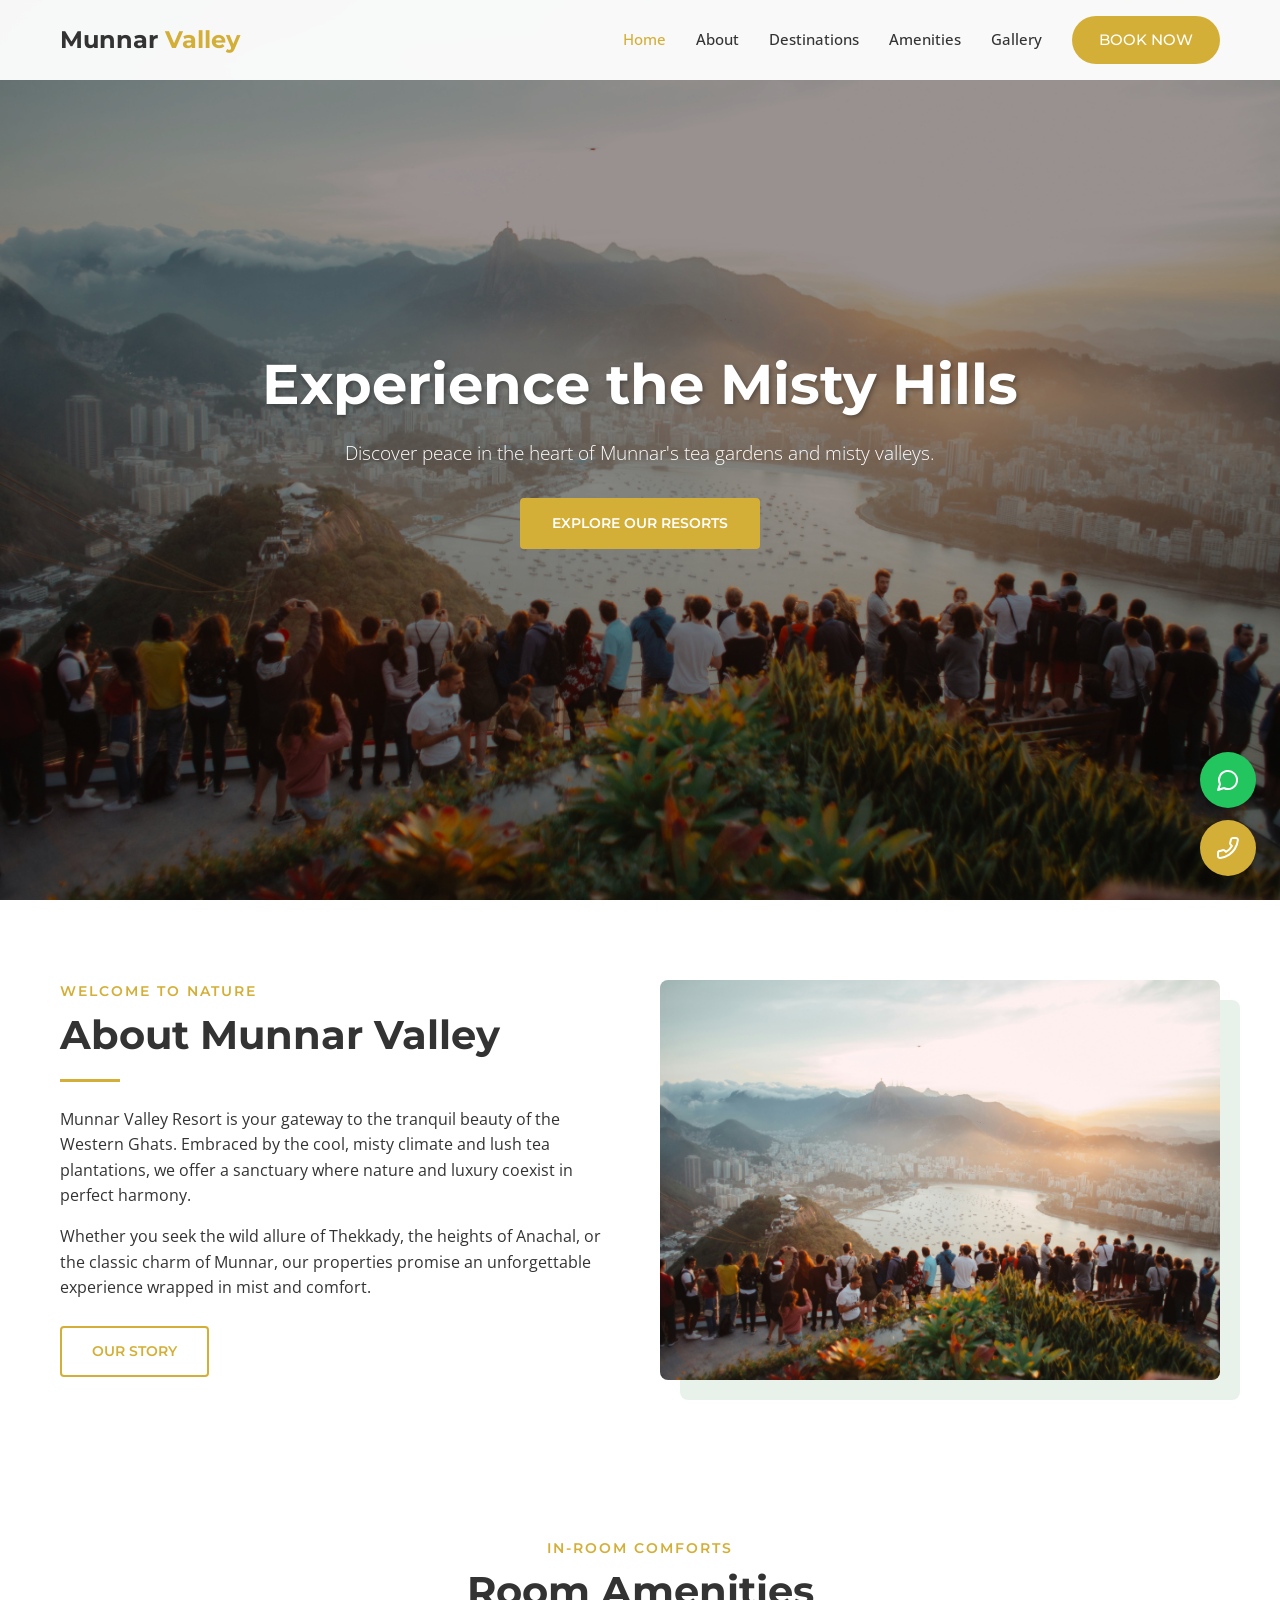
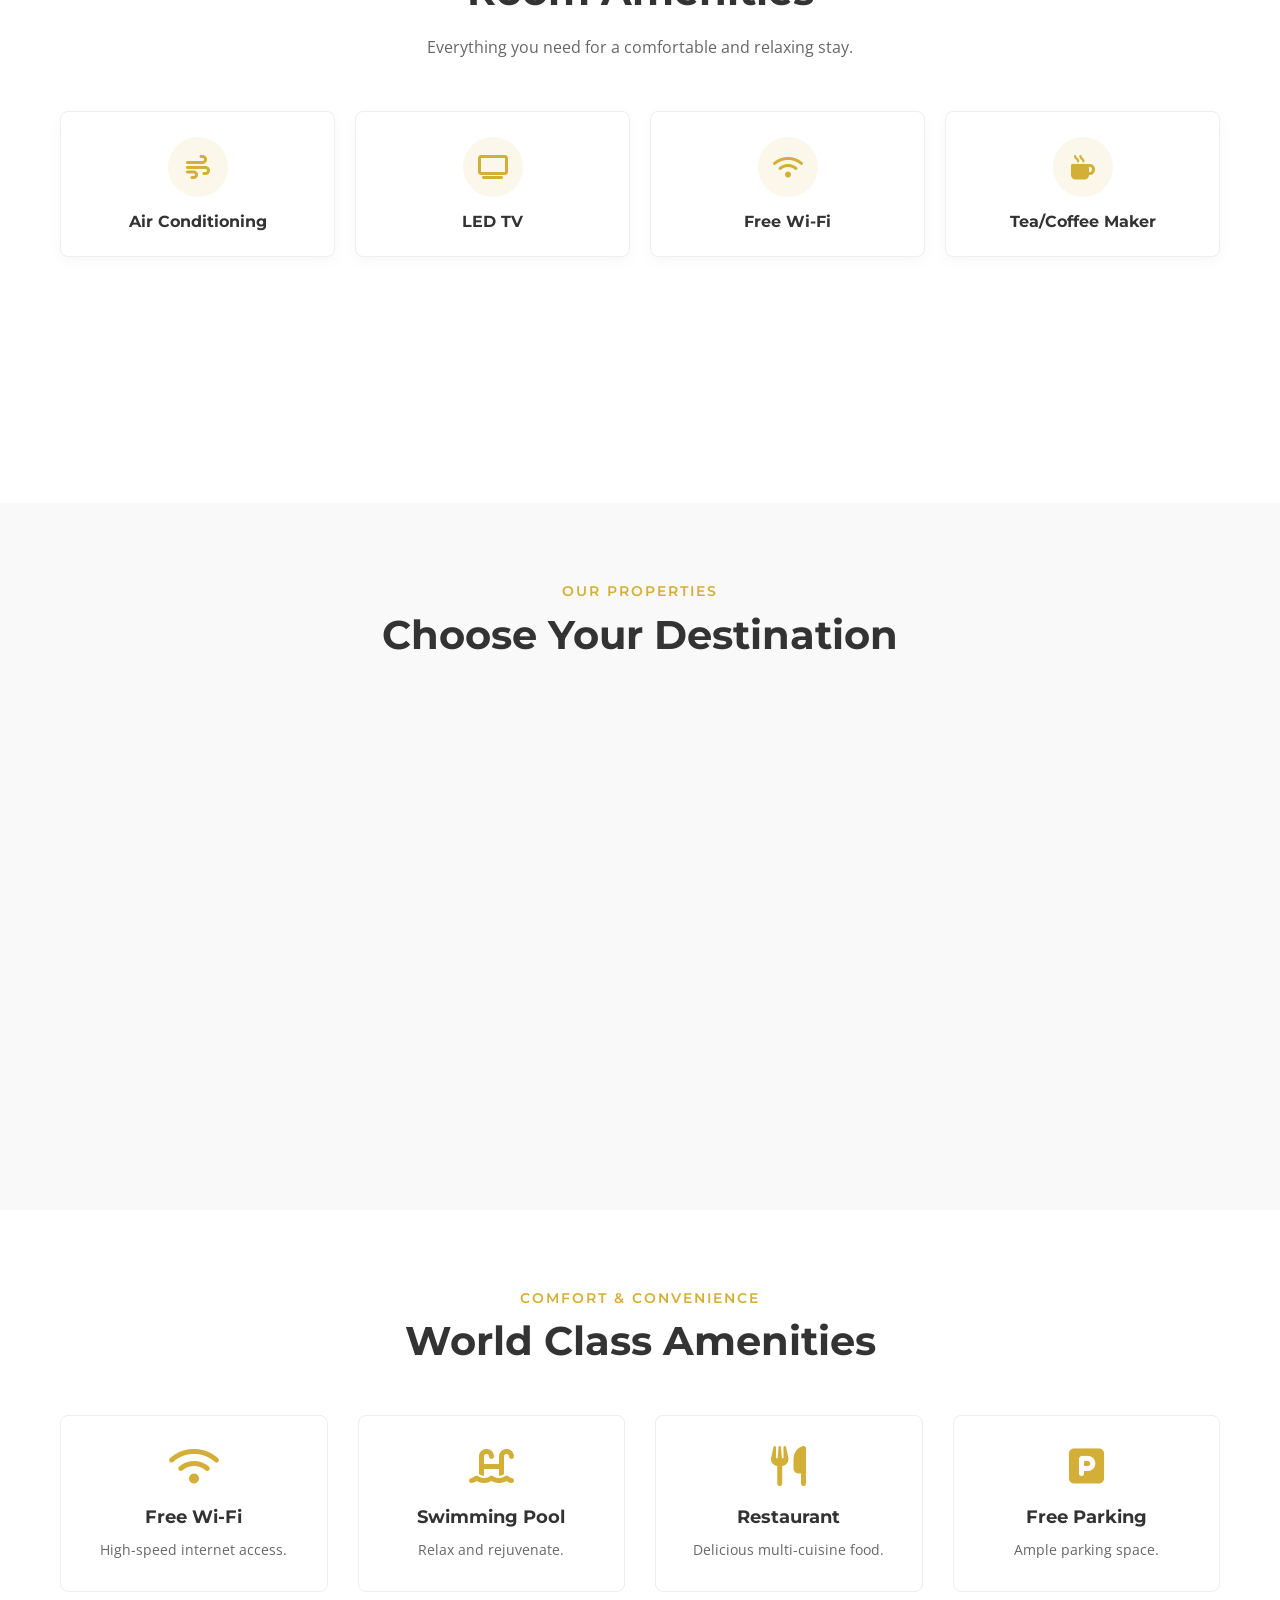
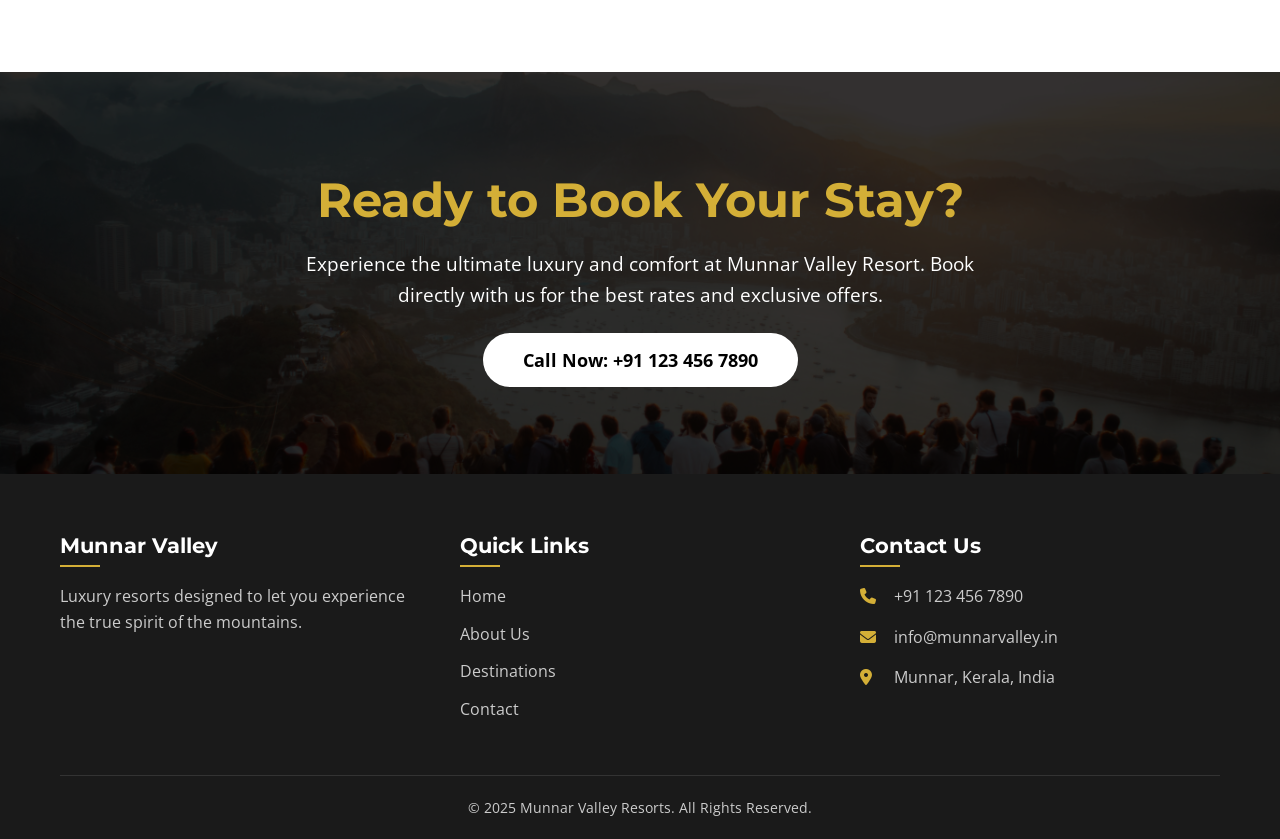
<file: index.html>
<!DOCTYPE html>
<html lang="en">

<head>
    <meta charset="UTF-8">
    <meta name="viewport" content="width=device-width, initial-scale=1.0">
    <meta name="description"
        content="Experience serenity at Munnar Valley Resort. Book your stay in Munnar, Thekkady, or Anachal.">
    <title>Munnar Valley Resort | Misty Hills Escape</title>

    <!-- Google Fonts -->
    <link rel="preconnect" href="https://fonts.googleapis.com">
    <link rel="preconnect" href="https://fonts.gstatic.com" crossorigin>
    <link
        href="https://fonts.googleapis.com/css2?family=Montserrat:wght@300;400;500;600;700&family=Open+Sans:wght@300;400;600&display=swap"
        rel="stylesheet">

    <!-- Custom CSS -->
    <link rel="stylesheet" href="style.css">

    <!-- Font Awesome for Icons -->
    <link rel="stylesheet" href="https://cdnjs.cloudflare.com/ajax/libs/font-awesome/6.4.0/css/all.min.css">
</head>

<body>

    <!-- Header -->
    <header id="header">
        <div class="container">
            <a href="#" class="logo">
                <!-- Text logo for now, can replace with img -->
                Munnar <span>Valley</span>
            </a>

            <nav class="nav-menu">
                <ul>
                    <li><a href="#hero" class="active">Home</a></li>
                    <li><a href="#about">About</a></li>
                    <li><a href="#destinations">Destinations</a></li>
                    <li><a href="#amenities">Amenities</a></li>
                    <li><a href="#gallery">Gallery</a></li>
                    <li><a href="#contact" class="btn-nav">Book Now</a></li>
                </ul>
            </nav>

            <div class="hamburger">
                <i class="fas fa-bars"></i>
            </div>
        </div>
    </header>

    <!-- Hero Section -->
    <section id="hero">
        <div class="hero-bg"></div>
        <div class="hero-overlay"></div>
        <div class="hero-content">
            <h1 class="fade-in-up">Experience the Misty Hills</h1>
            <p class="fade-in-up delay-1">Discover peace in the heart of Munnar's tea gardens and misty valleys.</p>
            <a href="#destinations" class="btn-primary fade-in-up delay-2">Explore Our Resorts</a>
        </div>
    </section>

    <!-- About Section -->
    <section id="about" class="section-padding">
        <div class="container grid-2">
            <div class="about-text scroll-animate">
                <h4 class="sub-heading">Welcome to Nature</h4>
                <h2>About Munnar Valley</h2>
                <div class="about-divider"></div>
                <p>Munnar Valley Resort is your gateway to the tranquil beauty of the Western Ghats. Embraced by the
                    cool, misty climate and lush tea plantations, we offer a sanctuary where nature and luxury coexist
                    in perfect harmony.</p>
                <p style="margin-top: 15px;">Whether you seek the wild allure of Thekkady, the heights of Anachal, or
                    the classic charm of Munnar, our properties promise an unforgettable experience wrapped in mist and
                    comfort.</p>
                <a href="#contact" class="btn-secondary" style="margin-top: 25px;">Our Story</a>
            </div>
            <div class="about-image scroll-animate delay-1">
                <img src="assets/interior.jpg" alt="Luxury Resort Interior"
                    style="border-radius: 8px; width: 100%; height: 400px; object-fit: cover; box-shadow: 20px 20px 0 rgba(46, 125, 50, 0.1);">
            </div>
        </div>
    </section>

    <!-- Room Amenities Section -->
    <section id="room-amenities" class="section-padding bg-pattern">
        <div class="container">
            <div class="section-header text-center">
                <h4 class="sub-heading">In-Room Comforts</h4>
                <h2>Room Amenities</h2>
                <p class="header-desc">Everything you need for a comfortable and relaxing stay.</p>
            </div>

            <div class="room-amenities-grid">
                <div class="room-amenity-card scroll-animate">
                    <div class="icon-box"><i class="fas fa-wind"></i></div>
                    <h4>Air Conditioning</h4>
                </div>
                <div class="room-amenity-card scroll-animate delay-1">
                    <div class="icon-box"><i class="fas fa-tv"></i></div>
                    <h4>LED TV</h4>
                </div>
                <div class="room-amenity-card scroll-animate delay-2">
                    <div class="icon-box"><i class="fas fa-wifi"></i></div>
                    <h4>Free Wi-Fi</h4>
                </div>
                <div class="room-amenity-card scroll-animate delay-3">
                    <div class="icon-box"><i class="fas fa-mug-hot"></i></div>
                    <h4>Tea/Coffee Maker</h4>
                </div>
                <div class="room-amenity-card scroll-animate">
                    <div class="icon-box"><i class="fas fa-bed"></i></div>
                    <h4>Premium Bedding</h4>
                </div>
                <div class="room-amenity-card scroll-animate delay-1">
                    <div class="icon-box"><i class="fas fa-mobile-alt"></i></div>
                    <h4>Intercom</h4>
                </div>
                <div class="room-amenity-card scroll-animate delay-2">
                    <div class="icon-box"><i class="fas fa-shower"></i></div>
                    <h4>Hot Water</h4>
                </div>
                <div class="room-amenity-card scroll-animate delay-3">
                    <div class="icon-box"><i class="fas fa-tshirt"></i></div>
                    <h4>Wardrobe</h4>
                </div>
            </div>
        </div>
    </section>

    <!-- Destinations Section -->
    <section id="destinations" class="section-padding bg-light">
        <div class="container">
            <div class="section-header text-center">
                <h4 class="sub-heading">Our Properties</h4>
                <h2>Choose Your Destination</h2>
            </div>

            <div class="destinations-grid">
                <!-- Property 1 -->
                <div class="property-card scroll-animate">
                    <div class="card-img">
                        <img src="assets/munnar.jpg" alt="Munnar Tea Gardens"
                            style="width: 100%; height: 100%; object-fit: cover;">
                    </div>
                    <div class="card-body">
                        <h3>Munnar Valley Main</h3>
                        <p>Surrounded by endless tea gardens and a cool, misty breeze year-round.</p>
                        <a href="#" class="read-more">View Details <i class="fas fa-arrow-right"></i></a>
                    </div>
                </div>

                <!-- Property 2 -->
                <div class="property-card scroll-animate delay-1">
                    <div class="card-img">
                        <img src="assets/thekkady.jpg" alt="Thekkady Wilderness"
                            style="width: 100%; height: 100%; object-fit: cover;">
                    </div>
                    <div class="card-body">
                        <h3>Thekkady Wilderness</h3>
                        <p>Experience the thrill of the wild sanctuary with premium comfort.</p>
                        <a href="#" class="read-more">View Details <i class="fas fa-arrow-right"></i></a>
                    </div>
                </div>

                <!-- Property 3 -->
                <div class="property-card scroll-animate delay-2">
                    <div class="card-img">
                        <img src="assets/anachal.jpg" alt="Anachal Misty Hills"
                            style="width: 100%; height: 100%; object-fit: cover;">
                    </div>
                    <div class="card-body">
                        <h3>Anachal Heights</h3>
                        <p>A panoramic view of the misty hills, perfect for a peaceful retreat.</p>
                        <a href="#" class="read-more">View Details <i class="fas fa-arrow-right"></i></a>
                    </div>
                </div>
            </div>
        </div>
    </section>

    <!-- Amenities Section -->
    <section id="amenities" class="section-padding">
        <div class="container">
            <div class="section-header text-center">
                <h4 class="sub-heading">Comfort & Convenience</h4>
                <h2>World Class Amenities</h2>
            </div>

            <div class="amenities-grid">
                <div class="amenity-item scroll-animate">
                    <i class="fas fa-wifi"></i>
                    <h4>Free Wi-Fi</h4>
                    <p>High-speed internet access.</p>
                </div>
                <div class="amenity-item scroll-animate delay-1">
                    <i class="fas fa-swimming-pool"></i>
                    <h4>Swimming Pool</h4>
                    <p>Relax and rejuvenate.</p>
                </div>
                <div class="amenity-item scroll-animate delay-2">
                    <i class="fas fa-utensils"></i>
                    <h4>Restaurant</h4>
                    <p>Delicious multi-cuisine food.</p>
                </div>
                <div class="amenity-item scroll-animate delay-3">
                    <i class="fas fa-parking"></i>
                    <h4>Free Parking</h4>
                    <p>Ample parking space.</p>
                </div>
            </div>
        </div>
    </section>

    <!-- Ready to Book Section -->
    <section id="cta" class="text-center">
        <div class="container">
            <div class="content scroll-animate">
                <h2>Ready to Book Your Stay?</h2>
                <p>Experience the ultimate luxury and comfort at Munnar Valley Resort. Book directly with us for
                    the best rates and exclusive offers.</p>
                <a href="#contact" class="btn-cta">Call Now: +91 123 456 7890</a>
            </div>
        </div>
    </section>

    <!-- Footer -->
    <footer id="footer">
        <div class="container">
            <div class="footer-grid">
                <div class="footer-col">
                    <h3>Munnar Valley</h3>
                    <p>Luxury resorts designed to let you experience the true spirit of the mountains.</p>
                </div>
                <div class="footer-col">
                    <h3>Quick Links</h3>
                    <ul>
                        <li><a href="#hero">Home</a></li>
                        <li><a href="#about">About Us</a></li>
                        <li><a href="#destinations">Destinations</a></li>
                        <li><a href="#contact">Contact</a></li>
                    </ul>
                </div>
                <div class="footer-col">
                    <h3>Contact Us</h3>
                    <p><i class="fas fa-phone"></i> +91 123 456 7890</p>
                    <p><i class="fas fa-envelope"></i> info@munnarvalley.in</p>
                    <p><i class="fas fa-map-marker-alt"></i> Munnar, Kerala, India</p>
                </div>
            </div>
            <div class="footer-bottom">
                <p>&copy; 2025 Munnar Valley Resorts. All Rights Reserved.</p>
            </div>
        </div>
    </footer>

    <!-- Floating Buttons -->
    <!-- Floating Buttons -->
    <div class="floating-container">
        <!-- WhatsApp -->
        <a href="https://wa.me/911234567890" target="_blank" rel="noopener noreferrer" class="float-item whatsapp-item"
            title="Chat on WhatsApp">
            <svg xmlns="http://www.w3.org/2000/svg" width="24" height="24" viewBox="0 0 24 24" fill="none"
                stroke="currentColor" stroke-width="2" stroke-linecap="round" stroke-linejoin="round"
                class="lucide lucide-message-circle">
                <path d="M7.9 20A9 9 0 1 0 4 16.1L2 22Z"></path>
            </svg>
            <span class="tooltip">Chat on WhatsApp</span>
        </a>
        <!-- Call -->
        <a href="tel:+911234567890" class="float-item call-item" title="Call Now">
            <svg xmlns="http://www.w3.org/2000/svg" width="24" height="24" viewBox="0 0 24 24" fill="none"
                stroke="currentColor" stroke-width="2" stroke-linecap="round" stroke-linejoin="round"
                class="lucide lucide-phone">
                <path
                    d="M22 16.92v3a2 2 0 0 1-2.18 2 19.79 19.79 0 0 1-8.63-3.07 19.5 19.5 0 0 1-6-6 19.79 19.79 0 0 1-3.07-8.67A2 2 0 0 1 4.11 2h3a2 2 0 0 1 2 1.72 12.84 12.84 0 0 0 .7 2.81 2 2 0 0 1-.45 2.11L8.09 9.91a16 16 0 0 0 6 6l1.27-1.27a2 2 0 0 1 2.11-.45 12.84 12.84 0 0 0 2.81.7A2 2 0 0 1 22 16.92z">
                </path>
            </svg>
            <span class="tooltip">Call Now</span>
        </a>
    </div>

    <!-- Scripts -->
    <script src="script.js"></script>
</body>

</html>
</file>
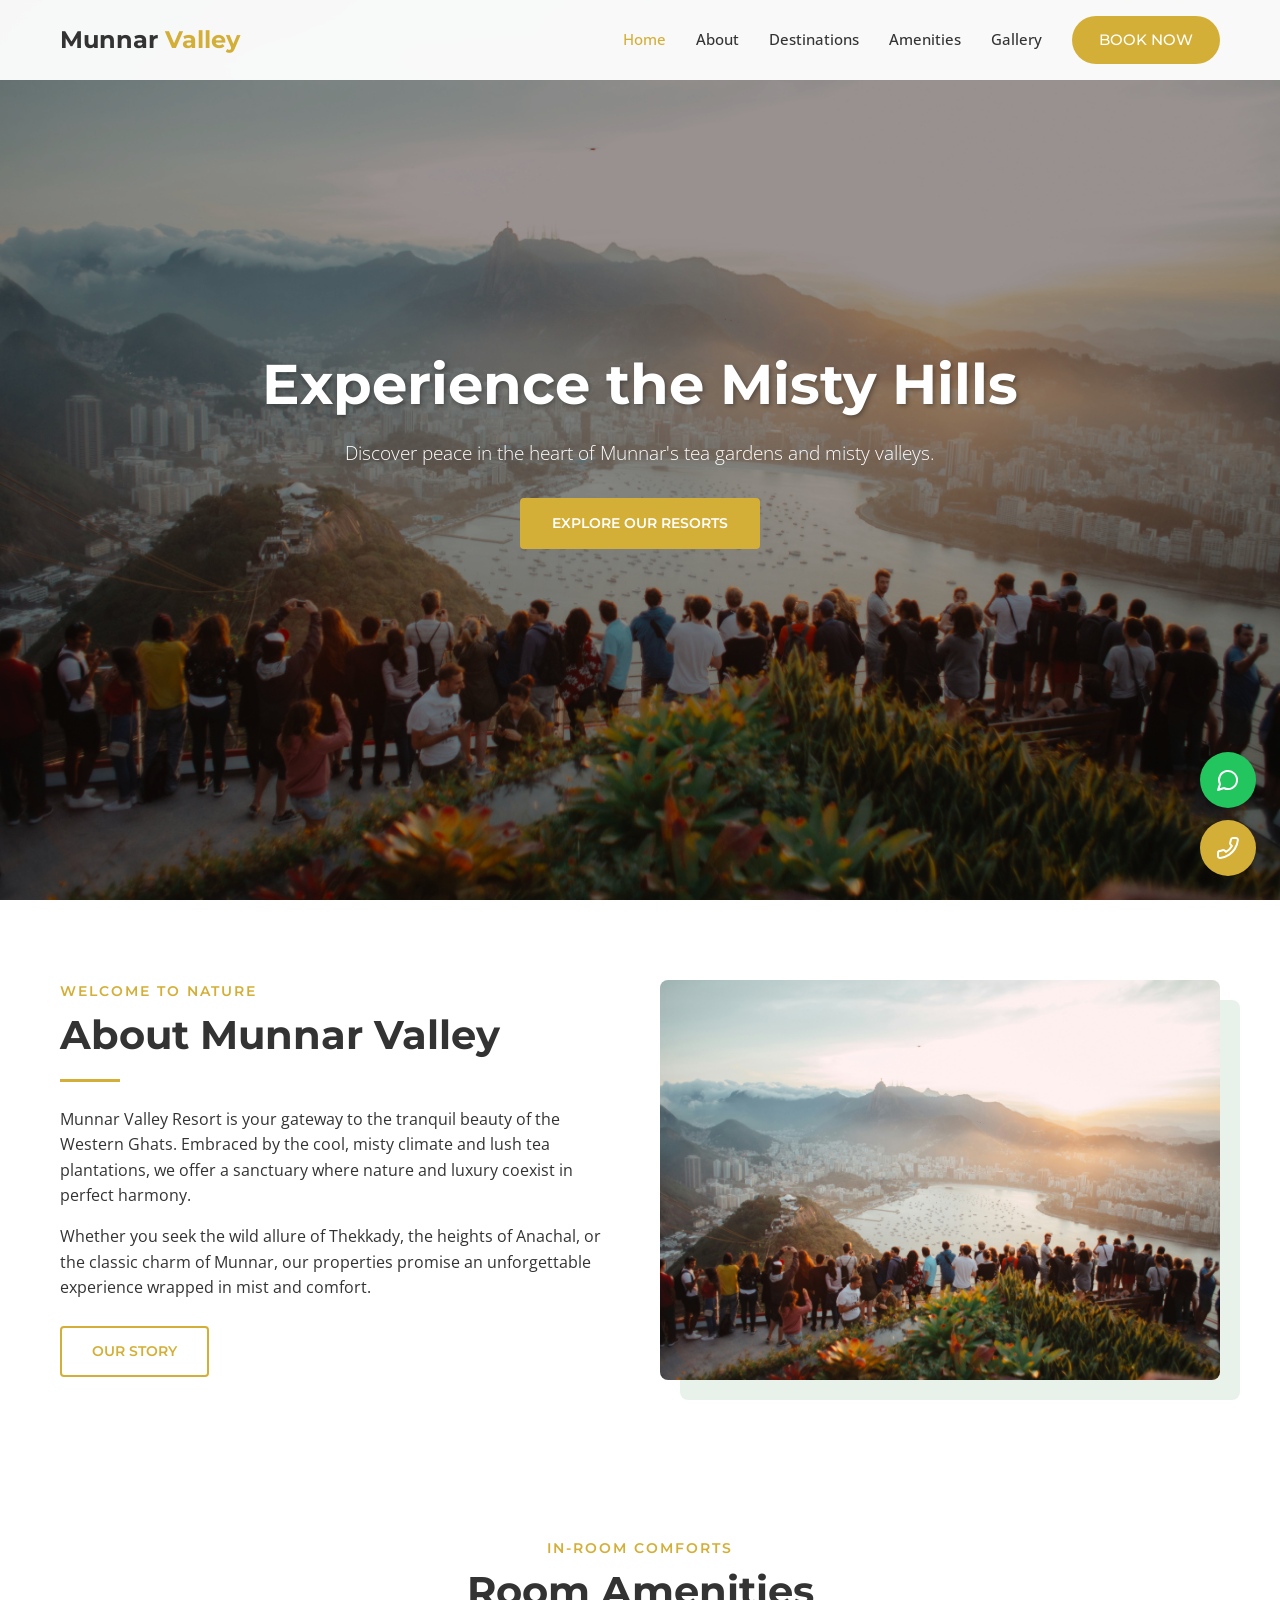
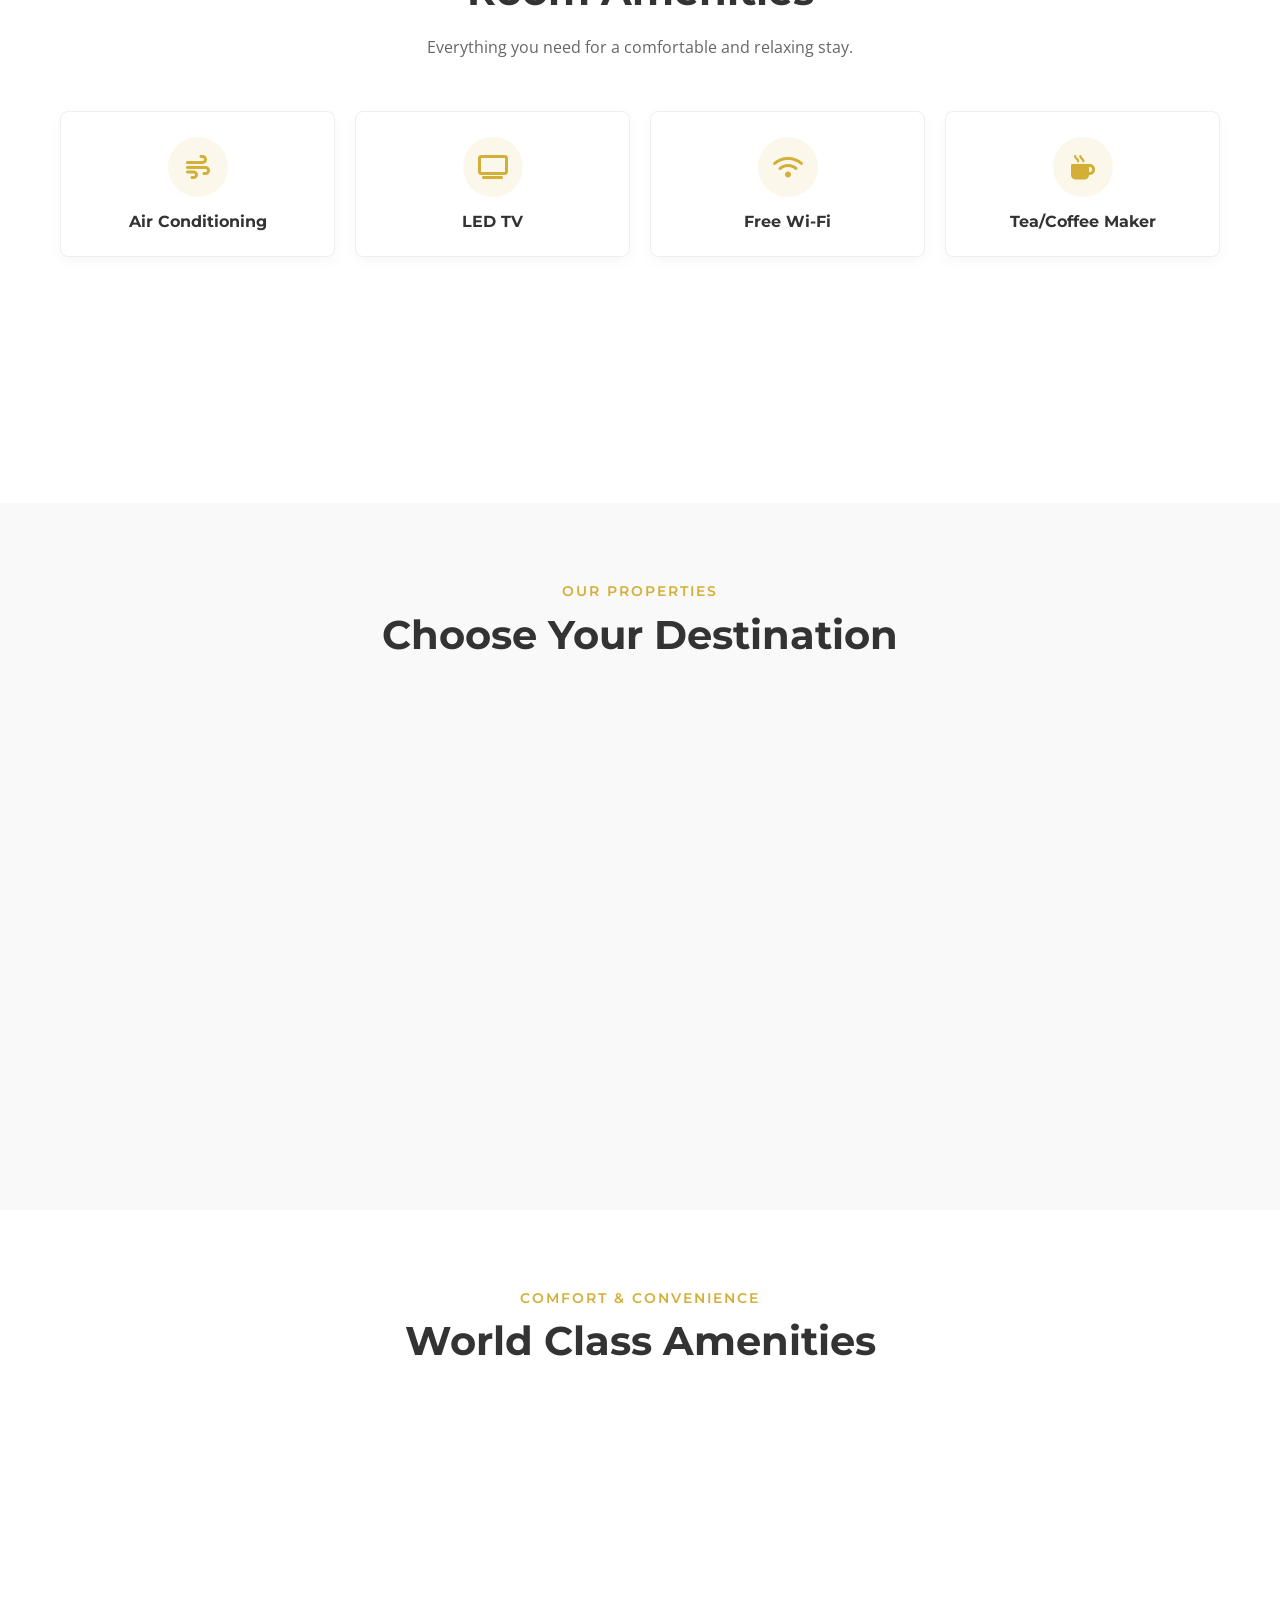
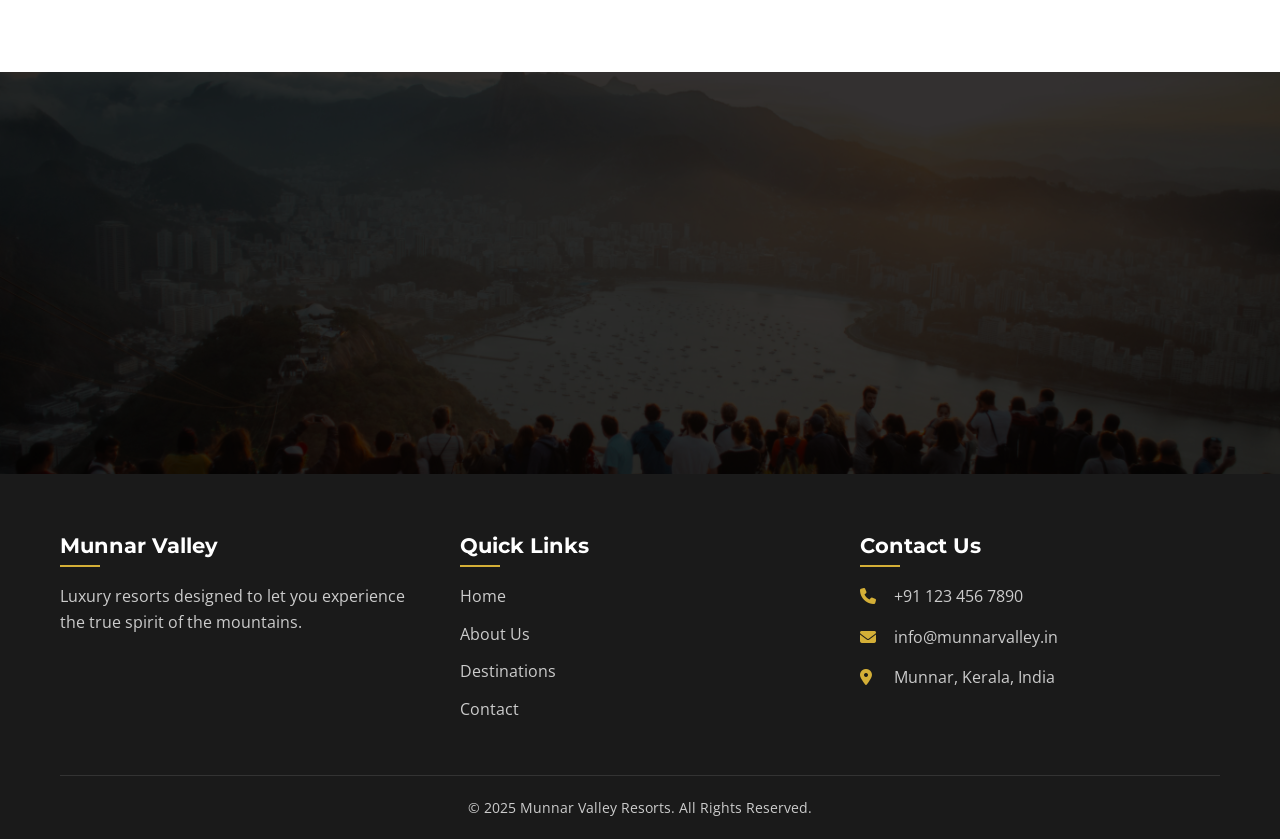
<file: home.html>
<!DOCTYPE html>
<html lang="en">

<head>
    <meta charset="UTF-8">
    <meta name="viewport" content="width=device-width, initial-scale=1.0">
    <meta name="description"
        content="Experience serenity at Munnar Valley Resort. Book your stay in Munnar, Thekkady, or Anachal.">
    <title>Munnar Valley Resort | Misty Hills Escape</title>

    <!-- Google Fonts -->
    <link rel="preconnect" href="https://fonts.googleapis.com">
    <link rel="preconnect" href="https://fonts.gstatic.com" crossorigin>
    <link
        href="https://fonts.googleapis.com/css2?family=Montserrat:wght@300;400;500;600;700&family=Open+Sans:wght@300;400;600&display=swap"
        rel="stylesheet">

    <!-- Custom CSS -->
    <link rel="stylesheet" href="style.css">

    <!-- Font Awesome for Icons -->
    <link rel="stylesheet" href="https://cdnjs.cloudflare.com/ajax/libs/font-awesome/6.4.0/css/all.min.css">
</head>

<body>

    <!-- Header -->
    <header id="header">
        <div class="container">
            <a href="#" class="logo">
                <!-- Text logo for now, can replace with img -->
                Munnar <span>Valley</span>
            </a>

            <nav class="nav-menu">
                <ul>
                    <li><a href="#hero" class="active">Home</a></li>
                    <li><a href="#about">About</a></li>
                    <li><a href="#destinations">Destinations</a></li>
                    <li><a href="#amenities">Amenities</a></li>
                    <li><a href="#gallery">Gallery</a></li>
                    <li><a href="#contact" class="btn-nav">Book Now</a></li>
                </ul>
            </nav>

            <div class="hamburger">
                <i class="fas fa-bars"></i>
            </div>
        </div>
    </header>

    <!-- Hero Section -->
    <section id="hero">
        <div class="hero-bg"></div>
        <div class="hero-overlay"></div>
        <div class="hero-content">
            <h1 class="fade-in-up">Experience the Misty Hills</h1>
            <p class="fade-in-up delay-1">Discover peace in the heart of Munnar's tea gardens and misty valleys.</p>
            <a href="#destinations" class="btn-primary fade-in-up delay-2">Explore Our Resorts</a>
        </div>
    </section>

    <!-- About Section -->
    <section id="about" class="section-padding">
        <div class="container grid-2">
            <div class="about-text scroll-animate">
                <h4 class="sub-heading">Welcome to Nature</h4>
                <h2>About Munnar Valley</h2>
                <div class="about-divider"></div>
                <p>Munnar Valley Resort is your gateway to the tranquil beauty of the Western Ghats. Embraced by the
                    cool, misty climate and lush tea plantations, we offer a sanctuary where nature and luxury coexist
                    in perfect harmony.</p>
                <p style="margin-top: 15px;">Whether you seek the wild allure of Thekkady, the heights of Anachal, or
                    the classic charm of Munnar, our properties promise an unforgettable experience wrapped in mist and
                    comfort.</p>
                <a href="#contact" class="btn-secondary" style="margin-top: 25px;">Our Story</a>
            </div>
            <div class="about-image scroll-animate delay-1">
                <img src="assets/interior.jpg" alt="Luxury Resort Interior"
                    style="border-radius: 8px; width: 100%; height: 400px; object-fit: cover; box-shadow: 20px 20px 0 rgba(46, 125, 50, 0.1);">
            </div>
        </div>
    </section>

    <!-- Room Amenities Section -->
    <section id="room-amenities" class="section-padding bg-pattern">
        <div class="container">
            <div class="section-header text-center">
                <h4 class="sub-heading">In-Room Comforts</h4>
                <h2>Room Amenities</h2>
                <p class="header-desc">Everything you need for a comfortable and relaxing stay.</p>
            </div>

            <div class="room-amenities-grid">
                <div class="room-amenity-card scroll-animate">
                    <div class="icon-box"><i class="fas fa-wind"></i></div>
                    <h4>Air Conditioning</h4>
                </div>
                <div class="room-amenity-card scroll-animate delay-1">
                    <div class="icon-box"><i class="fas fa-tv"></i></div>
                    <h4>LED TV</h4>
                </div>
                <div class="room-amenity-card scroll-animate delay-2">
                    <div class="icon-box"><i class="fas fa-wifi"></i></div>
                    <h4>Free Wi-Fi</h4>
                </div>
                <div class="room-amenity-card scroll-animate delay-3">
                    <div class="icon-box"><i class="fas fa-mug-hot"></i></div>
                    <h4>Tea/Coffee Maker</h4>
                </div>
                <div class="room-amenity-card scroll-animate">
                    <div class="icon-box"><i class="fas fa-bed"></i></div>
                    <h4>Premium Bedding</h4>
                </div>
                <div class="room-amenity-card scroll-animate delay-1">
                    <div class="icon-box"><i class="fas fa-mobile-alt"></i></div>
                    <h4>Intercom</h4>
                </div>
                <div class="room-amenity-card scroll-animate delay-2">
                    <div class="icon-box"><i class="fas fa-shower"></i></div>
                    <h4>Hot Water</h4>
                </div>
                <div class="room-amenity-card scroll-animate delay-3">
                    <div class="icon-box"><i class="fas fa-tshirt"></i></div>
                    <h4>Wardrobe</h4>
                </div>
            </div>
        </div>
    </section>

    <!-- Destinations Section -->
    <section id="destinations" class="section-padding bg-light">
        <div class="container">
            <div class="section-header text-center">
                <h4 class="sub-heading">Our Properties</h4>
                <h2>Choose Your Destination</h2>
            </div>

            <div class="destinations-grid">
                <!-- Property 1 -->
                <div class="property-card scroll-animate">
                    <div class="card-img">
                        <img src="assets/munnar.jpg" alt="Munnar Tea Gardens"
                            style="width: 100%; height: 100%; object-fit: cover;">
                    </div>
                    <div class="card-body">
                        <h3>Munnar Valley Main</h3>
                        <p>Surrounded by endless tea gardens and a cool, misty breeze year-round.</p>
                        <a href="#" class="read-more">View Details <i class="fas fa-arrow-right"></i></a>
                    </div>
                </div>

                <!-- Property 2 -->
                <div class="property-card scroll-animate delay-1">
                    <div class="card-img">
                        <img src="assets/thekkady.jpg" alt="Thekkady Wilderness"
                            style="width: 100%; height: 100%; object-fit: cover;">
                    </div>
                    <div class="card-body">
                        <h3>Thekkady Wilderness</h3>
                        <p>Experience the thrill of the wild sanctuary with premium comfort.</p>
                        <a href="#" class="read-more">View Details <i class="fas fa-arrow-right"></i></a>
                    </div>
                </div>

                <!-- Property 3 -->
                <div class="property-card scroll-animate delay-2">
                    <div class="card-img">
                        <img src="assets/anachal.jpg" alt="Anachal Misty Hills"
                            style="width: 100%; height: 100%; object-fit: cover;">
                    </div>
                    <div class="card-body">
                        <h3>Anachal Heights</h3>
                        <p>A panoramic view of the misty hills, perfect for a peaceful retreat.</p>
                        <a href="#" class="read-more">View Details <i class="fas fa-arrow-right"></i></a>
                    </div>
                </div>
            </div>
        </div>
    </section>

    <!-- Amenities Section -->
    <section id="amenities" class="section-padding">
        <div class="container">
            <div class="section-header text-center">
                <h4 class="sub-heading">Comfort & Convenience</h4>
                <h2>World Class Amenities</h2>
            </div>

            <div class="amenities-grid">
                <div class="amenity-item scroll-animate">
                    <i class="fas fa-wifi"></i>
                    <h4>Free Wi-Fi</h4>
                    <p>High-speed internet access.</p>
                </div>
                <div class="amenity-item scroll-animate delay-1">
                    <i class="fas fa-swimming-pool"></i>
                    <h4>Swimming Pool</h4>
                    <p>Relax and rejuvenate.</p>
                </div>
                <div class="amenity-item scroll-animate delay-2">
                    <i class="fas fa-utensils"></i>
                    <h4>Restaurant</h4>
                    <p>Delicious multi-cuisine food.</p>
                </div>
                <div class="amenity-item scroll-animate delay-3">
                    <i class="fas fa-parking"></i>
                    <h4>Free Parking</h4>
                    <p>Ample parking space.</p>
                </div>
            </div>
        </div>
    </section>

    <!-- Ready to Book Section -->
    <section id="cta" class="text-center">
        <div class="container">
            <div class="content scroll-animate">
                <h2>Ready to Book Your Stay?</h2>
                <p>Experience the ultimate luxury and comfort at Munnar Valley Resort. Book directly with us for
                    the best rates and exclusive offers.</p>
                <a href="#contact" class="btn-cta">Call Now: +91 123 456 7890</a>
            </div>
        </div>
    </section>

    <!-- Footer -->
    <footer id="footer">
        <div class="container">
            <div class="footer-grid">
                <div class="footer-col">
                    <h3>Munnar Valley</h3>
                    <p>Luxury resorts designed to let you experience the true spirit of the mountains.</p>
                </div>
                <div class="footer-col">
                    <h3>Quick Links</h3>
                    <ul>
                        <li><a href="#hero">Home</a></li>
                        <li><a href="#about">About Us</a></li>
                        <li><a href="#destinations">Destinations</a></li>
                        <li><a href="#contact">Contact</a></li>
                    </ul>
                </div>
                <div class="footer-col">
                    <h3>Contact Us</h3>
                    <p><i class="fas fa-phone"></i> +91 123 456 7890</p>
                    <p><i class="fas fa-envelope"></i> info@munnarvalley.in</p>
                    <p><i class="fas fa-map-marker-alt"></i> Munnar, Kerala, India</p>
                </div>
            </div>
            <div class="footer-bottom">
                <p>&copy; 2025 Munnar Valley Resorts. All Rights Reserved.</p>
            </div>
        </div>
    </footer>

    <!-- Floating Buttons -->
    <!-- Floating Buttons -->
    <div class="floating-container">
        <!-- WhatsApp -->
        <a href="https://wa.me/911234567890" target="_blank" rel="noopener noreferrer" class="float-item whatsapp-item"
            title="Chat on WhatsApp">
            <svg xmlns="http://www.w3.org/2000/svg" width="24" height="24" viewBox="0 0 24 24" fill="none"
                stroke="currentColor" stroke-width="2" stroke-linecap="round" stroke-linejoin="round"
                class="lucide lucide-message-circle">
                <path d="M7.9 20A9 9 0 1 0 4 16.1L2 22Z"></path>
            </svg>
            <span class="tooltip">Chat on WhatsApp</span>
        </a>
        <!-- Call -->
        <a href="tel:+911234567890" class="float-item call-item" title="Call Now">
            <svg xmlns="http://www.w3.org/2000/svg" width="24" height="24" viewBox="0 0 24 24" fill="none"
                stroke="currentColor" stroke-width="2" stroke-linecap="round" stroke-linejoin="round"
                class="lucide lucide-phone">
                <path
                    d="M22 16.92v3a2 2 0 0 1-2.18 2 19.79 19.79 0 0 1-8.63-3.07 19.5 19.5 0 0 1-6-6 19.79 19.79 0 0 1-3.07-8.67A2 2 0 0 1 4.11 2h3a2 2 0 0 1 2 1.72 12.84 12.84 0 0 0 .7 2.81 2 2 0 0 1-.45 2.11L8.09 9.91a16 16 0 0 0 6 6l1.27-1.27a2 2 0 0 1 2.11-.45 12.84 12.84 0 0 0 2.81.7A2 2 0 0 1 22 16.92z">
                </path>
            </svg>
            <span class="tooltip">Call Now</span>
        </a>
    </div>

    <!-- Scripts -->
    <script src="script.js"></script>
</body>

</html>
</file>
<file: style.css>
/* =========================================
   1. VARIABLES & RESET
   ========================================= */
:root {
    --primary-color: #d4af37;
    /* Gold/Luxury color */
    --primary-dark: #b89628;
    --text-dark: #333333;
    --text-light: #666666;
    --bg-light: #f9f9f9;
    --white: #ffffff;
    --black: #000000;
    --header-height: 80px;
    --font-heading: 'Montserrat', sans-serif;
    --font-body: 'Open Sans', sans-serif;
    --transition: all 0.3s ease;
}

* {
    margin: 0;
    padding: 0;
    box-sizing: border-box;
}

html {
    scroll-behavior: smooth;
}

body {
    font-family: var(--font-body);
    color: var(--text-dark);
    line-height: 1.6;
    overflow-x: hidden;
}

a {
    text-decoration: none;
    color: inherit;
    transition: var(--transition);
}

ul {
    list-style: none;
}

img {
    max-width: 100%;
    display: block;
}

/* =========================================
   2. UTILITY CLASSES
   ========================================= */
.container {
    max-width: 1200px;
    margin: 0 auto;
    padding: 0 20px;
}

.section-padding {
    padding: 80px 0;
}

.bg-light {
    background-color: var(--bg-light);
}

.bg-pattern {
    background-color: #ffffff;
    background-image: radial-gradient(#2E7D3222 0.5px, transparent 0.5px);
    background-size: 20px 20px;
}

.text-center {
    text-align: center;
}

.grid-2 {
    display: grid;
    grid-template-columns: 1fr 1fr;
    gap: 40px;
    align-items: center;
}

/* Headings */
h1,
h2,
h3,
h4 {
    font-family: var(--font-heading);
    font-weight: 700;
    line-height: 1.2;
}

.sub-heading {
    color: var(--primary-color);
    text-transform: uppercase;
    letter-spacing: 2px;
    font-size: 0.9rem;
    margin-bottom: 10px;
    font-weight: 600;
}

h2 {
    font-size: 2.5rem;
    margin-bottom: 20px;
    color: var(--text-dark);
}

.header-desc {
    max-width: 600px;
    margin: 0 auto;
    color: var(--text-light);
}

/* Buttons */
.btn-primary,
.btn-secondary,
.btn-nav {
    display: inline-block;
    padding: 12px 30px;
    border-radius: 4px;
    /* Slightly rounded */
    font-weight: 600;
    font-family: var(--font-heading);
    text-transform: uppercase;
    font-size: 0.9rem;
    cursor: pointer;
    border: 2px solid transparent;
}

.btn-primary {
    background-color: var(--primary-color);
    color: var(--white);
}

.btn-primary:hover {
    background-color: var(--primary-dark);
    transform: translateY(-2px);
}

.btn-secondary {
    border-color: var(--primary-color);
    color: var(--primary-color);
    background: transparent;
}

.btn-secondary:hover {
    background-color: var(--primary-color);
    color: var(--white);
}

/* =========================================
   3. HEADER & NAVIGATION
   ========================================= */
header {
    position: fixed;
    top: 0;
    left: 0;
    width: 100%;
    height: var(--header-height);
    background: rgba(255, 255, 255, 0.95);
    backdrop-filter: blur(10px);
    box-shadow: 0 2px 10px rgba(0, 0, 0, 0.1);
    z-index: 1000;
    display: flex;
    align-items: center;
}

header .container {
    display: flex;
    justify-content: space-between;
    align-items: center;
    width: 100%;
}

.logo {
    font-family: var(--font-heading);
    font-size: 1.5rem;
    font-weight: 700;
    color: var(--text-dark);
}

.logo span {
    color: var(--primary-color);
}

.nav-menu ul {
    display: flex;
    align-items: center;
    gap: 30px;
}

.nav-menu a {
    font-weight: 500;
    font-size: 0.95rem;
    color: var(--text-dark);
}

.nav-menu a:hover,
.nav-menu a.active {
    color: var(--primary-color);
}

.nav-menu .btn-nav {
    padding: 10px 25px;
    background: var(--primary-color);
    color: var(--white);
    border-radius: 50px;
}

.nav-menu .btn-nav:hover {
    background: var(--primary-dark);
}

.hamburger {
    display: none;
    font-size: 1.5rem;
    cursor: pointer;
    color: var(--text-dark);
}

/* =========================================
   4. HERO SECTION
   ========================================= */
#hero {
    position: relative;
    height: 100vh;
    display: flex;
    align-items: center;
    justify-content: center;
    text-align: center;
    color: var(--white);
    overflow: hidden;
    margin-top: 0;
    /* Override margin if any */
}

/* Dynamic background via JS/CSS */
.hero-bg {
    position: absolute;
    top: 0;
    left: 0;
    width: 100%;
    height: 100%;
    background: url('assets/hero-bg.jpg') center/cover no-repeat;
    z-index: -2;
    animation: zoomEffect 20s infinite alternate;
}

/* Fallback image if unsplash fails - placeholder color */
.hero-bg::before {
    content: '';
    position: absolute;
    top: 0;
    left: 0;
    width: 100%;
    height: 100%;
    background-color: #2c2c2c;
    z-index: -1;
    display: none;
    /* Hide if image loads */
}

.hero-overlay {
    position: absolute;
    top: 0;
    left: 0;
    width: 100%;
    height: 100%;
    background: rgba(0, 0, 0, 0.4);
    z-index: -1;
}

.hero-content {
    max-width: 800px;
    padding: 0 20px;
}

.hero-content h1 {
    font-size: 3.5rem;
    margin-bottom: 20px;
    text-shadow: 2px 2px 4px rgba(0, 0, 0, 0.3);
}

.hero-content p {
    font-size: 1.2rem;
    margin-bottom: 30px;
    font-weight: 300;
}

@keyframes zoomEffect {
    from {
        transform: scale(1);
    }

    to {
        transform: scale(1.1);
    }
}

/* =========================================
   5. ABOUT SECTION
   ========================================= */
.about-divider {
    width: 60px;
    height: 3px;
    background-color: var(--primary-color);
    margin: 10px 0 25px 0;
}

.img-placeholder {
    width: 100%;
    height: 400px;
    background-color: #ccc;
    display: flex;
    align-items: center;
    justify-content: center;
    border-radius: 8px;
    color: #666;
    font-weight: bold;
    background-image: linear-gradient(45deg, #f3f3f3 25%, #e0e0e0 25%, #e0e0e0 50%, #f3f3f3 50%, #f3f3f3 75%, #e0e0e0 75%, #e0e0e0 100%);
    background-size: 40px 40px;
    box-shadow: 20px 20px 0 rgba(212, 175, 55, 0.1);
}

/* =========================================
   6. ROOM AMENITIES SECTION
   ========================================= */
.room-amenities-grid {
    display: grid;
    grid-template-columns: repeat(4, 1fr);
    gap: 20px;
    margin-top: 40px;
}

.room-amenity-card {
    background: var(--white);
    padding: 25px 15px;
    text-align: center;
    border-radius: 8px;
    box-shadow: 0 5px 15px rgba(0, 0, 0, 0.03);
    border: 1px solid #eee;
    transition: var(--transition);
}

.room-amenity-card:hover {
    transform: translateY(-5px);
    box-shadow: 0 10px 20px rgba(0, 0, 0, 0.08);
    border-color: var(--primary-color);
}

.room-amenity-card .icon-box {
    width: 60px;
    height: 60px;
    border-radius: 50%;
    background-color: rgba(212, 175, 55, 0.1);
    color: var(--primary-color);
    display: flex;
    align-items: center;
    justify-content: center;
    margin: 0 auto 15px auto;
    font-size: 1.5rem;
    transition: var(--transition);
}

.room-amenity-card:hover .icon-box {
    background-color: var(--primary-color);
    color: var(--white);
}

.room-amenity-card h4 {
    font-size: 1rem;
    color: var(--text-dark);
}

/* =========================================
   7. DESTINATIONS SECTION
   ========================================= */
.section-header {
    margin-bottom: 50px;
}

.destinations-grid {
    display: grid;
    grid-template-columns: repeat(auto-fit, minmax(300px, 1fr));
    gap: 30px;
}

.property-card {
    background: var(--white);
    border-radius: 8px;
    overflow: hidden;
    box-shadow: 0 5px 15px rgba(0, 0, 0, 0.05);
    transition: var(--transition);
}

.property-card:hover {
    transform: translateY(-10px);
    box-shadow: 0 15px 30px rgba(0, 0, 0, 0.1);
}

.card-img {
    height: 250px;
    overflow: hidden;
}

.img-placeholder-card {
    width: 100%;
    height: 100%;
    background-color: #ddd;
    display: flex;
    align-items: center;
    justify-content: center;
    color: #555;
    font-weight: bold;
    transition: transform 0.5s ease;
}

.property-card:hover .img-placeholder-card {
    transform: scale(1.1);
}

.card-body {
    padding: 25px;
}

.card-body h3 {
    margin-bottom: 10px;
    font-size: 1.3rem;
}

.card-body p {
    font-size: 0.95rem;
    color: var(--text-light);
    margin-bottom: 15px;
}

.read-more {
    color: var(--primary-color);
    font-weight: 600;
    font-size: 0.9rem;
    display: flex;
    align-items: center;
    gap: 5px;
}

.read-more:hover {
    gap: 10px;
}

/* =========================================
   8. HOTEL AMENITIES (SERVICES)
   ========================================= */
.amenities-grid {
    display: grid;
    grid-template-columns: repeat(4, 1fr);
    gap: 30px;
}

.amenity-item {
    text-align: center;
    padding: 30px 20px;
    transition: var(--transition);
    border: 1px solid #eee;
    border-radius: 8px;
}

.amenity-item:hover {
    border-color: var(--primary-color);
    box-shadow: 0 5px 15px rgba(0, 0, 0, 0.05);
}

.amenity-item i {
    font-size: 2.5rem;
    color: var(--primary-color);
    margin-bottom: 20px;
}

.amenity-item h4 {
    margin-bottom: 10px;
    font-size: 1.1rem;
}

.amenity-item p {
    font-size: 0.9rem;
    color: var(--text-light);
}

/* =========================================
   9. CTA / READY TO BOOK SECTION
   ========================================= */
#cta {
    background: linear-gradient(rgba(0, 0, 0, 0.8), rgba(0, 0, 0, 0.8)), url('assets/cta-bg.jpg') center/cover no-repeat;
    color: var(--white);
    padding: 100px 0;
}

#cta h2 {
    font-size: 3rem;
    margin-bottom: 20px;
    color: var(--primary-color);
}

#cta p {
    font-size: 1.2rem;
    margin-bottom: 35px;
    max-width: 700px;
    margin-left: auto;
    margin-right: auto;
}

.btn-cta {
    background: var(--white);
    color: var(--black);
    padding: 15px 40px;
    font-size: 1.1rem;
    border-radius: 50px;
    font-weight: 700;
    transition: var(--transition);
}

.btn-cta:hover {
    background: var(--primary-color);
    color: var(--white);
    transform: scale(1.05);
}

/* =========================================
   10. FOOTER
   ========================================= */
#footer {
    background: #1a1a1a;
    color: #ccc;
    padding: 60px 0 20px;
}

.footer-grid {
    display: grid;
    grid-template-columns: repeat(auto-fit, minmax(250px, 1fr));
    gap: 40px;
    margin-bottom: 40px;
}

.footer-col h3 {
    color: var(--white);
    margin-bottom: 25px;
    font-size: 1.3rem;
    position: relative;
    display: inline-block;
}

.footer-col h3::after {
    content: '';
    position: absolute;
    left: 0;
    bottom: -8px;
    width: 40px;
    height: 2px;
    background: var(--primary-color);
}

.footer-col ul li {
    margin-bottom: 12px;
}

.footer-col ul li a:hover {
    color: var(--primary-color);
    padding-left: 5px;
}

.footer-col i {
    color: var(--primary-color);
    margin-right: 10px;
    width: 20px;
}

.footer-col p {
    margin-bottom: 15px;
}

.footer-bottom {
    text-align: center;
    padding-top: 20px;
    border-top: 1px solid #333;
    font-size: 0.9rem;
}

/* Floating Actions */
/* Floating Actions (New Layout) */
.floating-container {
    position: fixed;
    bottom: 24px;
    right: 24px;
    z-index: 50;
    display: flex;
    flex-direction: column;
    gap: 12px;
}

.float-item {
    display: flex;
    align-items: center;
    justify-content: center;
    width: 3.5rem;
    height: 3.5rem;
    padding: 1rem;
    border-radius: 9999px;
    color: white;
    box-shadow: 0 10px 15px -3px rgba(0, 0, 0, 0.1), 0 4px 6px -2px rgba(0, 0, 0, 0.05);
    transition: all 0.3s ease;
    position: relative;
    text-decoration: none;
}

.float-item:hover {
    transform: scale(1.1);
}

.float-item svg {
    width: 24px;
    height: 24px;
    stroke-width: 2;
}

.whatsapp-item {
    background-color: #22c55e;
}

.whatsapp-item:hover {
    background-color: #16a34a;
}

.call-item {
    background-color: var(--primary-color);
}

.call-item:hover {
    filter: brightness(1.1);
}

/* Tooltip Styles */
.float-item .tooltip {
    position: absolute;
    right: 4.5rem;
    top: 50%;
    transform: translateY(-50%);
    color: white;
    padding: 0.25rem 0.75rem;
    border-radius: 0.5rem;
    font-size: 0.875rem;
    white-space: nowrap;
    opacity: 0;
    pointer-events: none;
    transition: opacity 0.3s;
    transition: opacity 0.3s;
    background-color: var(--primary-color);
}

.float-item:hover .tooltip {
    opacity: 1;
}

.call-item svg {
    transform: scaleX(-1);
}

/* =========================================
   10. ANIMATIONS & RESPONSIVE
   ========================================= */

/* Fade In Up Keyframes (used by scroll js) */
.fade-in-up {
    opacity: 0;
    transform: translateY(30px);
    transition: opacity 0.8s ease-out, transform 0.8s ease-out;
}

.fade-in-up.visible {
    opacity: 1;
    transform: translateY(0);
}

.delay-1 {
    transition-delay: 0.1s;
}

.delay-2 {
    transition-delay: 0.2s;
}

.delay-3 {
    transition-delay: 0.3s;
}

/* Scroll Animate Class (Initial State) */
.scroll-animate {
    opacity: 0;
    transform: translateY(40px);
    transition: all 0.8s ease-out;
}

.scroll-animate.active {
    opacity: 1;
    transform: translateY(0);
}

/* Responsive Media Queries */
@media (max-width: 992px) {
    h2 {
        font-size: 2rem;
    }

    .hero-content h1 {
        font-size: 2.5rem;
    }

    .amenities-grid,
    .room-amenities-grid {
        grid-template-columns: repeat(2, 1fr);
    }
}

@media (max-width: 768px) {
    .hamburger {
        display: block;
    }

    .nav-menu {
        position: fixed;
        top: var(--header-height);
        left: -100%;
        width: 100%;
        height: calc(100vh - var(--header-height));
        background: var(--white);
        flex-direction: column;
        justify-content: center;
        transition: 0.4s;
        box-shadow: 0 5px 10px rgba(0, 0, 0, 0.1);
    }

    .nav-menu.active {
        left: 0;
    }

    .nav-menu ul {
        flex-direction: column;
        gap: 20px;
    }

    .grid-2 {
        grid-template-columns: 1fr;
    }

    .hero-content h1 {
        font-size: 2rem;
    }
}

@media (max-width: 480px) {

    .amenities-grid,
    .room-amenities-grid {
        grid-template-columns: 1fr;
    }

    .btn-primary,
    .btn-secondary {
        width: 100%;
        text-align: center;
    }
}
</file>
